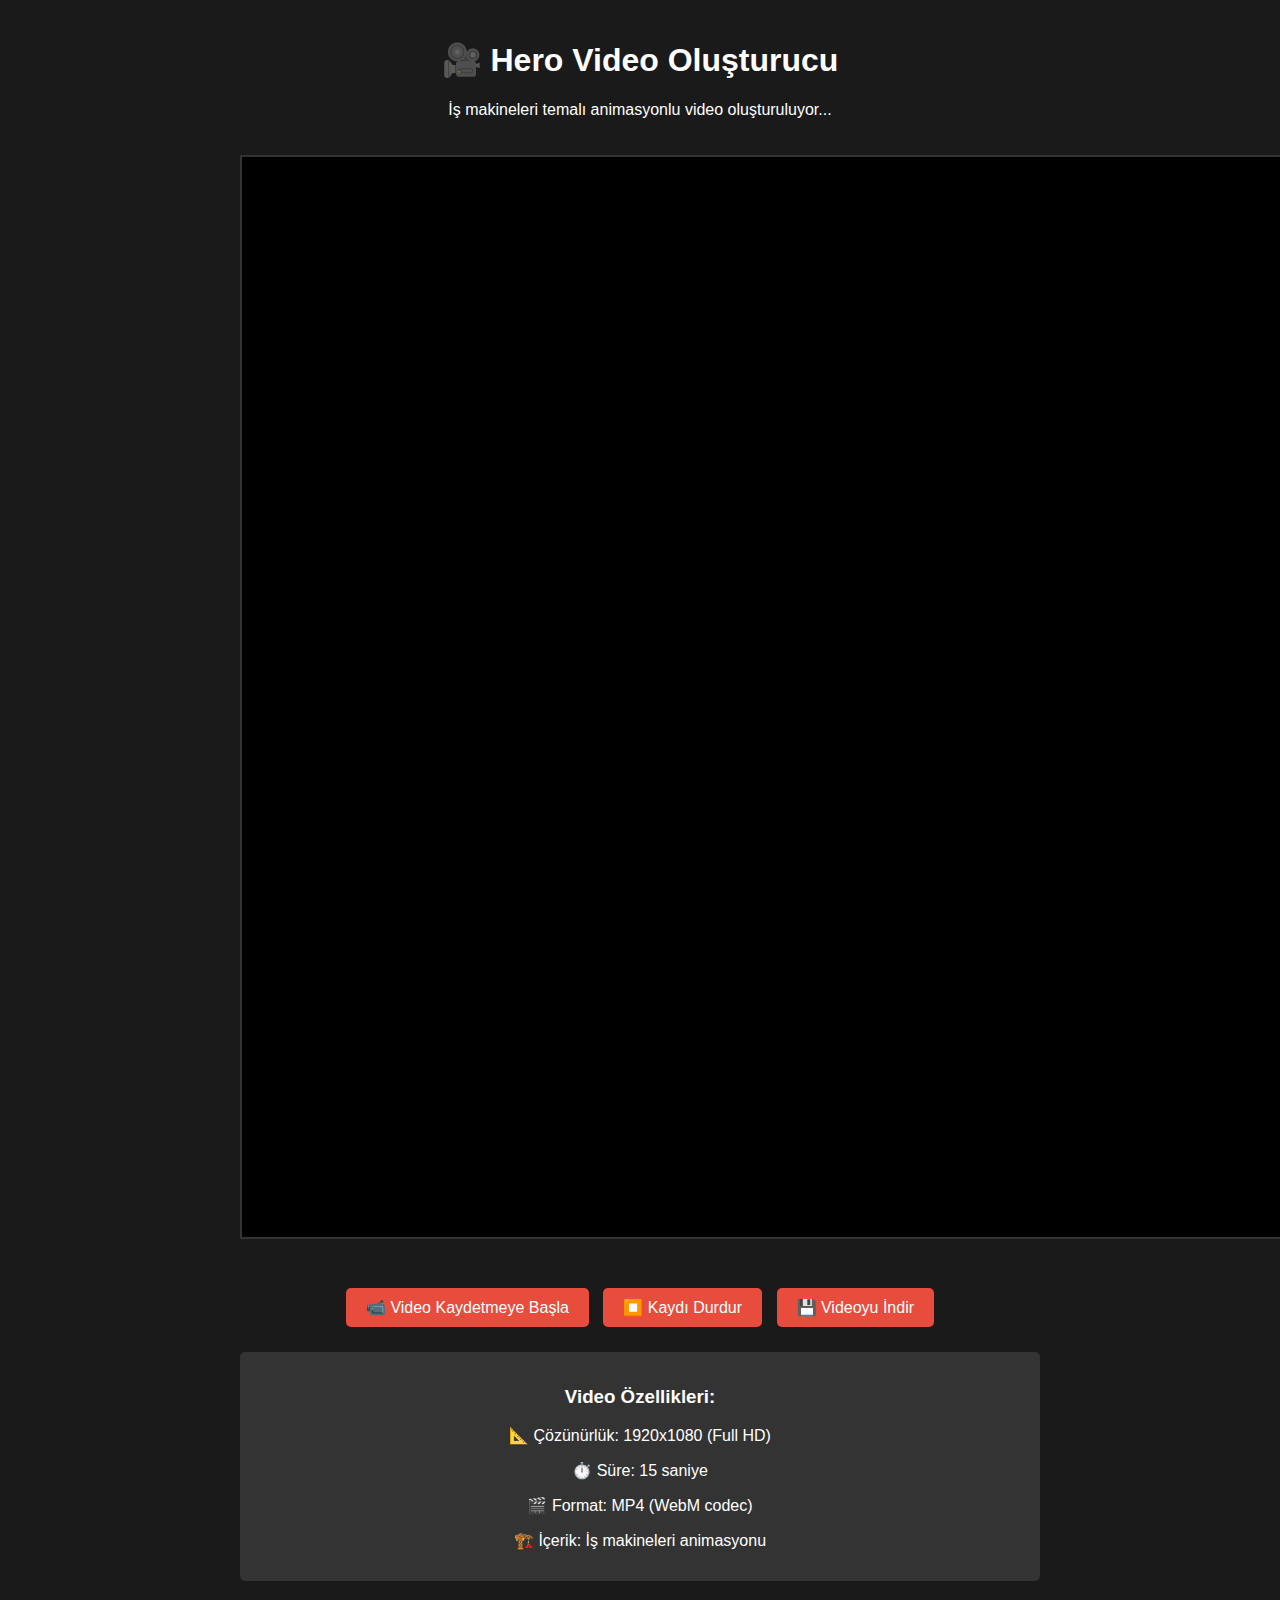
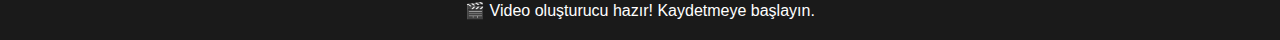
<file: create_sample_video.html>
<!DOCTYPE html>
<html lang="tr">
<head>
    <meta charset="UTF-8">
    <meta name="viewport" content="width=device-width, initial-scale=1.0">
    <title>Hero Video Oluşturucu</title>
    <style>
        body {
            margin: 0;
            padding: 20px;
            background: #1a1a1a;
            color: white;
            font-family: Arial, sans-serif;
        }
        .container {
            max-width: 800px;
            margin: 0 auto;
            text-align: center;
        }
        canvas {
            border: 2px solid #333;
            background: #000;
            margin: 20px 0;
        }
        .controls {
            margin: 20px 0;
        }
        button {
            background: #e74c3c;
            color: white;
            border: none;
            padding: 10px 20px;
            margin: 5px;
            border-radius: 5px;
            cursor: pointer;
            font-size: 16px;
        }
        button:hover {
            background: #c0392b;
        }
        .info {
            background: #333;
            padding: 15px;
            border-radius: 5px;
            margin: 20px 0;
        }
    </style>
</head>
<body>
    <div class="container">
        <h1>🎥 Hero Video Oluşturucu</h1>
        <p>İş makineleri temalı animasyonlu video oluşturuluyor...</p>
        
        <canvas id="videoCanvas" width="1920" height="1080"></canvas>
        
        <div class="controls">
            <button onclick="startRecording()">📹 Video Kaydetmeye Başla</button>
            <button onclick="stopRecording()">⏹️ Kaydı Durdur</button>
            <button onclick="downloadVideo()">💾 Videoyu İndir</button>
        </div>
        
        <div class="info">
            <h3>Video Özellikleri:</h3>
            <p>📐 Çözünürlük: 1920x1080 (Full HD)</p>
            <p>⏱️ Süre: 15 saniye</p>
            <p>🎬 Format: MP4 (WebM codec)</p>
            <p>🏗️ İçerik: İş makineleri animasyonu</p>
        </div>
        
        <div id="status"></div>
    </div>

    <script>
        const canvas = document.getElementById('videoCanvas');
        const ctx = canvas.getContext('2d');
        const status = document.getElementById('status');
        
        let animationId;
        let mediaRecorder;
        let recordedChunks = [];
        let isRecording = false;
        let frameCount = 0;
        const totalFrames = 450; // 15 saniye @ 30fps
        
        // Renk paleti
        const colors = {
            background: '#1a1a1a',
            primary: '#e74c3c',
            secondary: '#3498db',
            accent: '#f39c12',
            text: '#ffffff'
        };
        
        // İş makinesi animasyonu için değişkenler
        let excavatorX = -200;
        let craneAngle = 0;
        let truckX = -300;
        let particles = [];
        
        function createParticle(x, y, color) {
            return {
                x: x,
                y: y,
                vx: (Math.random() - 0.5) * 4,
                vy: (Math.random() - 0.5) * 4,
                life: 1,
                color: color
            };
        }
        
        function drawExcavator(x, y) {
            // Ana gövde
            ctx.fillStyle = colors.primary;
            ctx.fillRect(x, y + 40, 120, 60);
            
            // Kabin
            ctx.fillStyle = colors.secondary;
            ctx.fillRect(x + 80, y + 20, 40, 40);
            
            // Paletler
            ctx.fillStyle = '#333';
            ctx.fillRect(x - 10, y + 90, 140, 20);
            
            // Kol
            ctx.strokeStyle = colors.accent;
            ctx.lineWidth = 8;
            ctx.beginPath();
            ctx.moveTo(x + 60, y + 30);
            ctx.lineTo(x + 40, y + 10);
            ctx.stroke();
            
            // Kepçe
            ctx.fillStyle = colors.accent;
            ctx.beginPath();
            ctx.arc(x + 35, y + 8, 12, 0, Math.PI * 2);
            ctx.fill();
        }
        
        function drawCrane(x, y) {
            // Ana kule
            ctx.fillStyle = colors.secondary;
            ctx.fillRect(x + 40, y + 60, 20, 120);
            
            // Dönen kısım
            ctx.save();
            ctx.translate(x + 50, y + 60);
            ctx.rotate(craneAngle);
            
            // Ana kol
            ctx.fillStyle = colors.primary;
            ctx.fillRect(0, -10, 200, 20);
            
            // Halat
            ctx.strokeStyle = colors.text;
            ctx.lineWidth = 3;
            ctx.beginPath();
            ctx.moveTo(180, 0);
            ctx.lineTo(180, 80);
            ctx.stroke();
            
            // Yük
            ctx.fillStyle = colors.accent;
            ctx.fillRect(170, 80, 20, 20);
            
            ctx.restore();
        }
        
        function drawTruck(x, y) {
            // Kasa
            ctx.fillStyle = colors.primary;
            ctx.fillRect(x, y + 40, 100, 50);
            
            // Kabin
            ctx.fillStyle = colors.secondary;
            ctx.fillRect(x + 80, y + 20, 40, 40);
            
            // Tekerler
            ctx.fillStyle = '#333';
            ctx.beginPath();
            ctx.arc(x + 20, y + 90, 15, 0, Math.PI * 2);
            ctx.fill();
            ctx.beginPath();
            ctx.arc(x + 80, y + 90, 15, 0, Math.PI * 2);
            ctx.fill();
        }
        
        function drawBackground() {
            // Gradient arka plan
            const gradient = ctx.createLinearGradient(0, 0, 0, canvas.height);
            gradient.addColorStop(0, '#1a1a1a');
            gradient.addColorStop(1, '#2c3e50');
            ctx.fillStyle = gradient;
            ctx.fillRect(0, 0, canvas.width, canvas.height);
            
            // Yıldızlar
            ctx.fillStyle = colors.text;
            for (let i = 0; i < 50; i++) {
                const x = (i * 37) % canvas.width;
                const y = (i * 23) % canvas.height;
                ctx.fillRect(x, y, 2, 2);
            }
        }
        
        function drawText() {
            ctx.fillStyle = colors.text;
            ctx.font = 'bold 48px Arial';
            ctx.textAlign = 'center';
            
            // Ana başlık
            ctx.fillText('SARL SAMAK', canvas.width / 2, 200);
            
            ctx.font = '24px Arial';
            ctx.fillText('İş Makineleri ve Endüstriyel Ekipman', canvas.width / 2, 250);
            
            // Alt başlık
            ctx.font = '18px Arial';
            ctx.fillText('1998\'den beri güvenilir çözümler', canvas.width / 2, 280);
        }
        
        function animate() {
            // Arka planı temizle
            drawBackground();
            
            // Animasyon değerlerini güncelle
            excavatorX += 2;
            if (excavatorX > canvas.width + 200) excavatorX = -200;
            
            craneAngle += 0.02;
            
            truckX += 1.5;
            if (truckX > canvas.width + 300) truckX = -300;
            
            // Parçacıkları güncelle
            particles = particles.filter(p => p.life > 0);
            particles.forEach(p => {
                p.x += p.vx;
                p.y += p.vy;
                p.life -= 0.02;
            });
            
            // Yeni parçacıklar ekle
            if (Math.random() < 0.3) {
                particles.push(createParticle(
                    Math.random() * canvas.width,
                    canvas.height - 50,
                    colors.accent
                ));
            }
            
            // İş makinelerini çiz
            drawExcavator(excavatorX, canvas.height - 150);
            drawCrane(canvas.width / 2 - 100, canvas.height - 200);
            drawTruck(truckX, canvas.height - 140);
            
            // Parçacıkları çiz
            particles.forEach(p => {
                ctx.globalAlpha = p.life;
                ctx.fillStyle = p.color;
                ctx.fillRect(p.x, p.y, 4, 4);
            });
            ctx.globalAlpha = 1;
            
            // Metni çiz
            drawText();
            
            frameCount++;
            
            if (frameCount < totalFrames) {
                animationId = requestAnimationFrame(animate);
            } else {
                stopRecording();
            }
        }
        
        function startRecording() {
            if (isRecording) return;
            
            isRecording = true;
            recordedChunks = [];
            frameCount = 0;
            
            // Canvas'ı video stream'e çevir
            const stream = canvas.captureStream(30); // 30fps
            
            mediaRecorder = new MediaRecorder(stream, {
                mimeType: 'video/webm;codecs=vp9'
            });
            
            mediaRecorder.ondataavailable = (event) => {
                if (event.data.size > 0) {
                    recordedChunks.push(event.data);
                }
            };
            
            mediaRecorder.onstop = () => {
                status.innerHTML = '✅ Video kaydı tamamlandı! İndirmeye hazır.';
            };
            
            mediaRecorder.start();
            animate();
            status.innerHTML = '🎬 Video kaydediliyor...';
        }
        
        function stopRecording() {
            if (!isRecording) return;
            
            isRecording = false;
            if (mediaRecorder && mediaRecorder.state !== 'inactive') {
                mediaRecorder.stop();
            }
            if (animationId) {
                cancelAnimationFrame(animationId);
            }
        }
        
        function downloadVideo() {
            if (recordedChunks.length === 0) {
                status.innerHTML = '❌ Önce video kaydetmelisiniz!';
                return;
            }
            
            const blob = new Blob(recordedChunks, { type: 'video/webm' });
            const url = URL.createObjectURL(blob);
            const a = document.createElement('a');
            a.href = url;
            a.download = 'hero-video.webm';
            a.click();
            URL.revokeObjectURL(url);
            
            status.innerHTML = '💾 Video indirildi: hero-video.webm';
        }
        
        // Sayfa yüklendiğinde animasyonu başlat
        window.addEventListener('load', () => {
            status.innerHTML = '🎬 Video oluşturucu hazır! Kaydetmeye başlayın.';
        });
    </script>
</body>
</html>
</file>
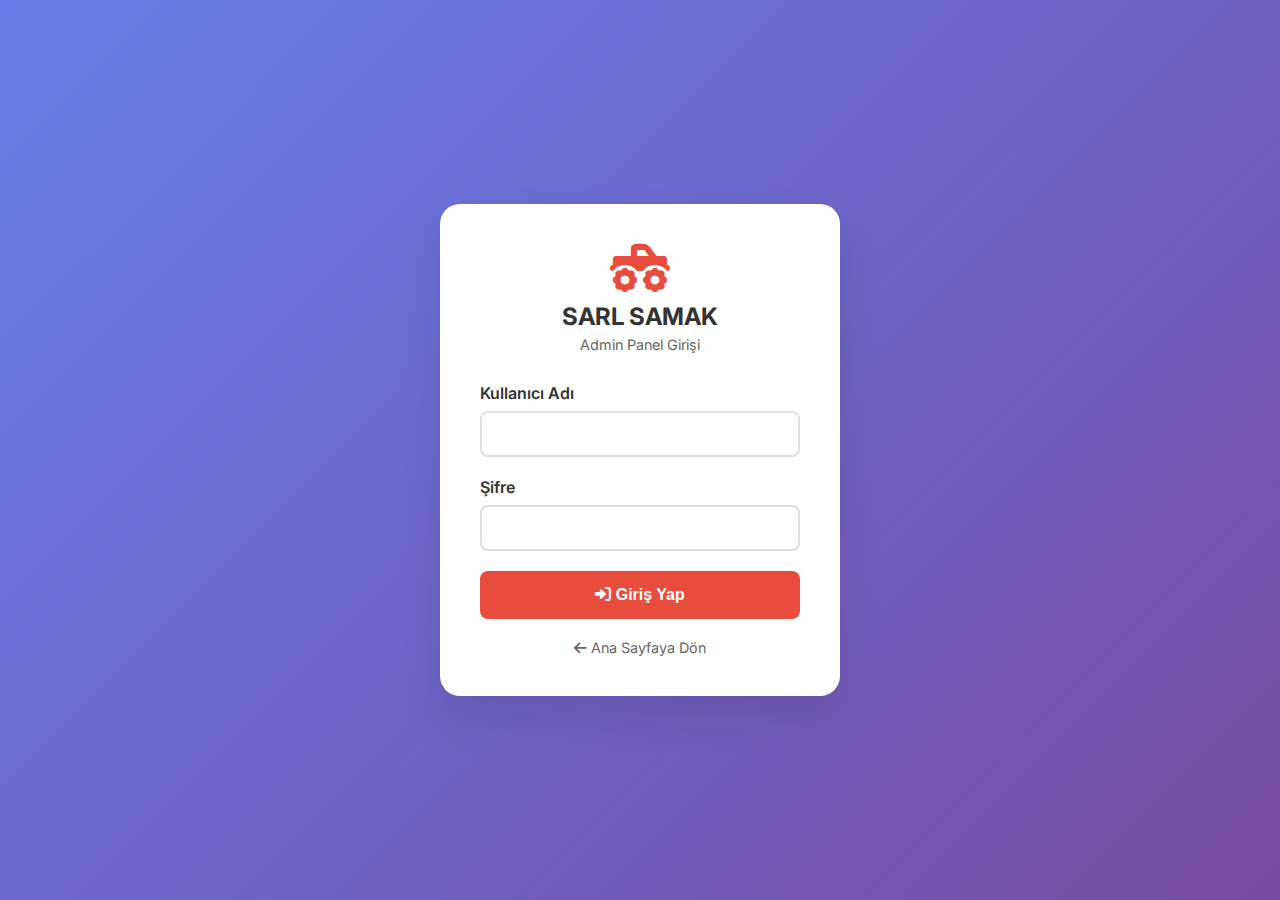
<file: admin/login.html>
<!DOCTYPE html>
<html lang="tr">
<head>
    <meta charset="UTF-8">
    <meta name="viewport" content="width=device-width, initial-scale=1.0">
    <title>SARL SAMAK - Admin Giriş</title>
    <link rel="stylesheet" href="assets/css/admin.css">
    <link href="https://cdnjs.cloudflare.com/ajax/libs/font-awesome/6.0.0/css/all.min.css" rel="stylesheet">
    <link href="https://fonts.googleapis.com/css2?family=Inter:wght@300;400;500;600;700&display=swap" rel="stylesheet">
    <style>
        .login-container {
            min-height: 100vh;
            display: flex;
            align-items: center;
            justify-content: center;
            background: linear-gradient(135deg, #667eea 0%, #764ba2 100%);
        }
        
        .login-card {
            background: white;
            padding: 40px;
            border-radius: 20px;
            box-shadow: 0 20px 40px rgba(0, 0, 0, 0.1);
            width: 100%;
            max-width: 400px;
            text-align: center;
        }
        
        .login-logo {
            margin-bottom: 30px;
        }
        
        .login-logo i {
            font-size: 3rem;
            color: #e74c3c;
            margin-bottom: 10px;
        }
        
        .login-logo h1 {
            font-size: 1.5rem;
            color: #333;
            margin-bottom: 5px;
        }
        
        .login-logo p {
            color: #666;
            font-size: 0.9rem;
        }
        
        .form-group {
            margin-bottom: 20px;
            text-align: left;
        }
        
        .form-group label {
            display: block;
            margin-bottom: 8px;
            font-weight: 600;
            color: #333;
        }
        
        .form-group input {
            width: 100%;
            padding: 12px;
            border: 2px solid #e0e0e0;
            border-radius: 8px;
            font-size: 1rem;
            transition: border-color 0.3s ease;
        }
        
        .form-group input:focus {
            outline: none;
            border-color: #e74c3c;
        }
        
        .login-btn {
            width: 100%;
            background: #e74c3c;
            color: white;
            border: none;
            padding: 15px;
            border-radius: 8px;
            font-size: 1rem;
            font-weight: 600;
            cursor: pointer;
            transition: background 0.3s ease;
        }
        
        .login-btn:hover {
            background: #c0392b;
        }
        
        .back-link {
            margin-top: 20px;
            display: block;
            color: #666;
            text-decoration: none;
            font-size: 0.9rem;
        }
        
        .back-link:hover {
            color: #e74c3c;
        }
        
        .error-message {
            background: #e74c3c;
            color: white;
            padding: 10px;
            border-radius: 5px;
            margin-bottom: 20px;
            display: none;
        }
    </style>
</head>
<body>
    <div class="login-container">
        <div class="login-card">
            <div class="login-logo">
                <i class="fas fa-truck-monster"></i>
                <h1>SARL SAMAK</h1>
                <p>Admin Panel Girişi</p>
            </div>
            
            <div class="error-message" id="error-message"></div>
            
            <form id="login-form">
                <div class="form-group">
                    <label for="username">Kullanıcı Adı</label>
                    <input type="text" id="username" name="username" required>
                </div>
                
                <div class="form-group">
                    <label for="password">Şifre</label>
                    <input type="password" id="password" name="password" required>
                </div>
                
                <button type="submit" class="login-btn">
                    <i class="fas fa-sign-in-alt"></i> Giriş Yap
                </button>
            </form>
            
            <a href="../index.html" class="back-link">
                <i class="fas fa-arrow-left"></i> Ana Sayfaya Dön
            </a>
        </div>
    </div>

    <script>
        document.getElementById('login-form').addEventListener('submit', function(e) {
            e.preventDefault();
            
            const username = document.getElementById('username').value;
            const password = document.getElementById('password').value;
            const errorMessage = document.getElementById('error-message');
            
            // Basit doğrulama (gerçek projede backend'de yapılmalı)
            if (username === 'admin' && password === 'sarlsamak2024') {
                // Başarılı giriş
                localStorage.setItem('admin_logged_in', 'true');
                window.location.href = 'index.html';
            } else {
                // Hatalı giriş
                errorMessage.style.display = 'block';
                errorMessage.textContent = 'Kullanıcı adı veya şifre hatalı!';
                
                // 3 saniye sonra hata mesajını gizle
                setTimeout(() => {
                    errorMessage.style.display = 'none';
                }, 3000);
            }
        });
        
        // Sayfa yüklendiğinde giriş kontrolü
        window.addEventListener('load', function() {
            if (localStorage.getItem('admin_logged_in') === 'true') {
                window.location.href = 'index.html';
            }
        });
    </script>
</body>
</html>
</file>
<file: admin/assets/css/admin.css>
/* Admin Panel Styles */
* {
    margin: 0;
    padding: 0;
    box-sizing: border-box;
}

body {
    font-family: 'Inter', sans-serif;
    background: #f5f6fa;
    color: #333;
}

.admin-container {
    display: flex;
    min-height: 100vh;
}

/* Sidebar */
.sidebar {
    width: 280px;
    background: #2c3e50;
    color: white;
    display: flex;
    flex-direction: column;
    position: fixed;
    height: 100vh;
    z-index: 1000;
}

.sidebar-header {
    padding: 30px 20px;
    border-bottom: 1px solid #34495e;
    text-align: center;
}

.sidebar-header i {
    font-size: 2.5rem;
    color: #e74c3c;
    margin-bottom: 10px;
    display: block;
}

.sidebar-header span {
    font-size: 1.5rem;
    font-weight: 700;
    display: block;
    margin-bottom: 5px;
}

.sidebar-header small {
    color: #bdc3c7;
    font-size: 0.9rem;
}

.sidebar-nav {
    flex: 1;
    padding: 20px 0;
}

.sidebar-nav ul {
    list-style: none;
}

.sidebar-nav li {
    margin-bottom: 5px;
}

.sidebar-nav a {
    display: flex;
    align-items: center;
    padding: 15px 25px;
    color: #bdc3c7;
    text-decoration: none;
    transition: all 0.3s ease;
}

.sidebar-nav a:hover,
.sidebar-nav li.active a {
    background: #34495e;
    color: white;
    border-left: 4px solid #e74c3c;
}

.sidebar-nav i {
    margin-right: 15px;
    width: 20px;
    text-align: center;
}

.sidebar-footer {
    padding: 20px;
    border-top: 1px solid #34495e;
}

.view-site {
    display: flex;
    align-items: center;
    color: #3498db;
    text-decoration: none;
    margin-bottom: 15px;
    padding: 10px;
    border-radius: 5px;
    transition: background 0.3s ease;
}

.view-site:hover {
    background: #34495e;
}

.view-site i {
    margin-right: 10px;
}

.logout-btn {
    width: 100%;
    background: #e74c3c;
    color: white;
    border: none;
    padding: 12px;
    border-radius: 5px;
    cursor: pointer;
    display: flex;
    align-items: center;
    justify-content: center;
    transition: background 0.3s ease;
}

.logout-btn:hover {
    background: #c0392b;
}

.logout-btn i {
    margin-right: 10px;
}

/* Main Content */
.main-content {
    flex: 1;
    margin-left: 280px;
    min-height: 100vh;
}

.admin-header {
    background: white;
    padding: 20px 30px;
    display: flex;
    justify-content: space-between;
    align-items: center;
    box-shadow: 0 2px 10px rgba(0, 0, 0, 0.1);
    position: sticky;
    top: 0;
    z-index: 100;
}

.header-left {
    display: flex;
    align-items: center;
}

.sidebar-toggle {
    background: none;
    border: none;
    font-size: 1.2rem;
    cursor: pointer;
    margin-right: 20px;
    color: #666;
    display: none;
}

#page-title {
    font-size: 1.8rem;
    font-weight: 600;
    color: #333;
}

.admin-info {
    display: flex;
    align-items: center;
    gap: 10px;
}

.admin-info span {
    color: #666;
}

.admin-info i {
    font-size: 1.5rem;
    color: #e74c3c;
}

/* Content Wrapper */
.content-wrapper {
    padding: 30px;
}

.content-section {
    display: none;
}

.content-section.active {
    display: block;
}

/* Dashboard */
.dashboard-stats {
    display: grid;
    grid-template-columns: repeat(auto-fit, minmax(250px, 1fr));
    gap: 20px;
    margin-bottom: 30px;
}

.stat-card {
    background: white;
    padding: 25px;
    border-radius: 10px;
    box-shadow: 0 2px 10px rgba(0, 0, 0, 0.1);
    display: flex;
    align-items: center;
}

.stat-icon {
    width: 60px;
    height: 60px;
    background: linear-gradient(135deg, #e74c3c, #f39c12);
    border-radius: 50%;
    display: flex;
    align-items: center;
    justify-content: center;
    color: white;
    font-size: 1.5rem;
    margin-right: 20px;
}

.stat-info h3 {
    font-size: 2rem;
    font-weight: 700;
    color: #333;
    margin-bottom: 5px;
}

.stat-info p {
    color: #666;
    font-size: 0.9rem;
}

.dashboard-content {
    display: grid;
    grid-template-columns: 2fr 1fr;
    gap: 30px;
}

.recent-messages,
.quick-actions {
    background: white;
    padding: 25px;
    border-radius: 10px;
    box-shadow: 0 2px 10px rgba(0, 0, 0, 0.1);
}

.recent-messages h2,
.quick-actions h2 {
    margin-bottom: 20px;
    color: #333;
    font-size: 1.3rem;
}

.message-item {
    display: flex;
    align-items: flex-start;
    padding: 15px 0;
    border-bottom: 1px solid #f0f0f0;
}

.message-item:last-child {
    border-bottom: none;
}

.message-avatar {
    width: 40px;
    height: 40px;
    background: #f0f0f0;
    border-radius: 50%;
    display: flex;
    align-items: center;
    justify-content: center;
    margin-right: 15px;
    color: #666;
}

.message-content h4 {
    font-size: 1rem;
    margin-bottom: 5px;
    color: #333;
}

.message-content p {
    color: #666;
    font-size: 0.9rem;
    margin-bottom: 5px;
}

.message-time {
    color: #999;
    font-size: 0.8rem;
}

.action-buttons {
    display: grid;
    gap: 15px;
}

.action-btn {
    background: #3498db;
    color: white;
    border: none;
    padding: 15px;
    border-radius: 8px;
    cursor: pointer;
    display: flex;
    align-items: center;
    justify-content: center;
    gap: 10px;
    transition: background 0.3s ease;
}

.action-btn:hover {
    background: #2980b9;
}

/* Section Headers */
.section-header {
    margin-bottom: 30px;
}

.section-header h2 {
    font-size: 2rem;
    font-weight: 700;
    color: #333;
    margin-bottom: 10px;
}

.section-header p {
    color: #666;
    font-size: 1.1rem;
}

/* Content Editor */
.content-editor {
    background: white;
    border-radius: 10px;
    box-shadow: 0 2px 10px rgba(0, 0, 0, 0.1);
    overflow: hidden;
}

.editor-tabs {
    display: flex;
    background: #f8f9fa;
    border-bottom: 1px solid #e0e0e0;
}

.tab-btn {
    background: none;
    border: none;
    padding: 15px 25px;
    cursor: pointer;
    color: #666;
    transition: all 0.3s ease;
    border-bottom: 3px solid transparent;
}

.tab-btn.active {
    color: #e74c3c;
    border-bottom-color: #e74c3c;
    background: white;
}

.tab-content {
    padding: 30px;
}

.tab-panel {
    display: none;
}

.tab-panel.active {
    display: block;
}

/* Forms */
.content-form {
    max-width: 600px;
}

.form-group {
    margin-bottom: 20px;
}

.form-group label {
    display: block;
    margin-bottom: 8px;
    font-weight: 600;
    color: #333;
}

.form-group input,
.form-group textarea,
.form-group select {
    width: 100%;
    padding: 12px;
    border: 2px solid #e0e0e0;
    border-radius: 8px;
    font-size: 1rem;
    transition: border-color 0.3s ease;
}

.form-group input:focus,
.form-group textarea:focus,
.form-group select:focus {
    outline: none;
    border-color: #e74c3c;
}

.form-group textarea {
    resize: vertical;
    min-height: 100px;
}

.form-group small {
    display: block;
    margin-top: 5px;
    color: #666;
    font-size: 0.9rem;
}

.save-btn {
    background: #27ae60;
    color: white;
    border: none;
    padding: 12px 25px;
    border-radius: 8px;
    cursor: pointer;
    font-size: 1rem;
    font-weight: 600;
    transition: background 0.3s ease;
}

.save-btn:hover {
    background: #229954;
}

/* Services List */
.services-list {
    display: grid;
    gap: 20px;
}

.service-item {
    background: #f8f9fa;
    padding: 20px;
    border-radius: 8px;
    border: 1px solid #e0e0e0;
}

.service-item h3 {
    margin-bottom: 15px;
    color: #333;
    font-size: 1.2rem;
}

.service-description {
    width: 100%;
    padding: 10px;
    border: 1px solid #ddd;
    border-radius: 5px;
    margin-bottom: 15px;
    resize: vertical;
    min-height: 80px;
}

.update-service-btn {
    background: #3498db;
    color: white;
    border: none;
    padding: 8px 15px;
    border-radius: 5px;
    cursor: pointer;
    font-size: 0.9rem;
}

/* Image Management */
.image-upload-area {
    margin-bottom: 30px;
}

.upload-zone {
    border: 2px dashed #ddd;
    border-radius: 10px;
    padding: 40px;
    text-align: center;
    background: #f8f9fa;
    transition: border-color 0.3s ease;
}

.upload-zone:hover {
    border-color: #e74c3c;
}

.upload-zone i {
    font-size: 3rem;
    color: #666;
    margin-bottom: 15px;
}

.upload-zone h3 {
    margin-bottom: 10px;
    color: #333;
}

.upload-zone p {
    color: #666;
    margin-bottom: 20px;
}

#image-upload {
    display: none;
}

.upload-btn {
    background: #e74c3c;
    color: white;
    border: none;
    padding: 12px 25px;
    border-radius: 8px;
    cursor: pointer;
    font-size: 1rem;
    transition: background 0.3s ease;
}

.upload-btn:hover {
    background: #c0392b;
}

/* Image Gallery */
.image-gallery h3 {
    margin-bottom: 20px;
    color: #333;
}

.gallery-grid {
    display: grid;
    grid-template-columns: repeat(auto-fill, minmax(200px, 1fr));
    gap: 20px;
}

.gallery-item {
    background: white;
    border-radius: 8px;
    overflow: hidden;
    box-shadow: 0 2px 10px rgba(0, 0, 0, 0.1);
    position: relative;
}

.gallery-item img {
    width: 100%;
    height: 150px;
    object-fit: cover;
}

.image-actions {
    position: absolute;
    top: 10px;
    right: 10px;
    display: flex;
    gap: 5px;
}

.image-actions .action-btn {
    width: 35px;
    height: 35px;
    padding: 0;
    border-radius: 50%;
    background: rgba(0, 0, 0, 0.7);
    color: white;
    border: none;
    cursor: pointer;
    display: flex;
    align-items: center;
    justify-content: center;
    transition: background 0.3s ease;
}

.image-actions .action-btn:hover {
    background: rgba(0, 0, 0, 0.9);
}

.image-name {
    padding: 10px;
    font-size: 0.9rem;
    color: #666;
    text-align: center;
    display: block;
}

/* Messages */
.messages-container {
    background: white;
    border-radius: 10px;
    box-shadow: 0 2px 10px rgba(0, 0, 0, 0.1);
    overflow: hidden;
}

.message-filters {
    padding: 20px;
    border-bottom: 1px solid #e0e0e0;
    display: flex;
    gap: 10px;
}

.filter-btn {
    background: #f8f9fa;
    border: 1px solid #e0e0e0;
    padding: 8px 15px;
    border-radius: 5px;
    cursor: pointer;
    transition: all 0.3s ease;
}

.filter-btn.active {
    background: #e74c3c;
    color: white;
    border-color: #e74c3c;
}

.messages-list {
    padding: 20px;
}

.message-item {
    border: 1px solid #e0e0e0;
    border-radius: 8px;
    padding: 20px;
    margin-bottom: 15px;
    background: #f8f9fa;
}

.message-item.unread {
    background: white;
    border-left: 4px solid #e74c3c;
}

.message-header {
    display: flex;
    justify-content: space-between;
    align-items: center;
    margin-bottom: 10px;
}

.message-header h4 {
    color: #333;
    font-size: 1.1rem;
}

.message-date {
    color: #666;
    font-size: 0.9rem;
}

.message-status {
    background: #e74c3c;
    color: white;
    padding: 3px 8px;
    border-radius: 12px;
    font-size: 0.8rem;
}

.message-preview {
    color: #666;
    margin-bottom: 15px;
    line-height: 1.5;
}

.message-actions {
    display: flex;
    gap: 10px;
}

.message-actions .action-btn {
    padding: 8px 15px;
    font-size: 0.9rem;
}

.message-actions .action-btn.delete {
    background: #e74c3c;
}

.message-actions .action-btn.delete:hover {
    background: #c0392b;
}

/* Settings */
.settings-container {
    display: grid;
    gap: 30px;
}

.setting-group {
    background: white;
    padding: 25px;
    border-radius: 10px;
    box-shadow: 0 2px 10px rgba(0, 0, 0, 0.1);
}

.setting-group h3 {
    margin-bottom: 20px;
    color: #333;
    font-size: 1.3rem;
}

.setting-item {
    margin-bottom: 20px;
}

.setting-item label {
    display: block;
    margin-bottom: 8px;
    font-weight: 600;
    color: #333;
}

.setting-item input,
.setting-item textarea {
    width: 100%;
    padding: 12px;
    border: 2px solid #e0e0e0;
    border-radius: 8px;
    font-size: 1rem;
    margin-bottom: 10px;
}

.backup-btn {
    background: #3498db;
    color: white;
    border: none;
    padding: 12px 20px;
    border-radius: 8px;
    cursor: pointer;
    margin-right: 10px;
    margin-bottom: 10px;
    display: inline-flex;
    align-items: center;
    gap: 8px;
    transition: background 0.3s ease;
}

.backup-btn:hover {
    background: #2980b9;
}

/* Modal */
.modal {
    display: none;
    position: fixed;
    z-index: 2000;
    left: 0;
    top: 0;
    width: 100%;
    height: 100%;
    background-color: rgba(0, 0, 0, 0.8);
}

.modal-content {
    background-color: white;
    margin: 5% auto;
    padding: 20px;
    border-radius: 10px;
    width: 80%;
    max-width: 600px;
    position: relative;
}

.close {
    color: #aaa;
    float: right;
    font-size: 28px;
    font-weight: bold;
    cursor: pointer;
    position: absolute;
    right: 20px;
    top: 15px;
}

.close:hover {
    color: #000;
}

#modal-image {
    width: 100%;
    max-height: 400px;
    object-fit: contain;
    margin-bottom: 20px;
}

.modal-actions {
    display: flex;
    gap: 10px;
    justify-content: center;
}

/* Responsive Design */
@media (max-width: 768px) {
    .sidebar {
        transform: translateX(-100%);
        transition: transform 0.3s ease;
    }
    
    .sidebar.active {
        transform: translateX(0);
    }
    
    .main-content {
        margin-left: 0;
    }
    
    .sidebar-toggle {
        display: block;
    }
    
    .dashboard-content {
        grid-template-columns: 1fr;
    }
    
    .dashboard-stats {
        grid-template-columns: repeat(auto-fit, minmax(200px, 1fr));
    }
    
    .editor-tabs {
        flex-direction: column;
    }
    
    .tab-btn {
        text-align: left;
    }
    
    .gallery-grid {
        grid-template-columns: repeat(auto-fill, minmax(150px, 1fr));
    }
    
    .message-header {
        flex-direction: column;
        align-items: flex-start;
        gap: 5px;
    }
    
    .message-actions {
        flex-wrap: wrap;
    }
}
</file>
